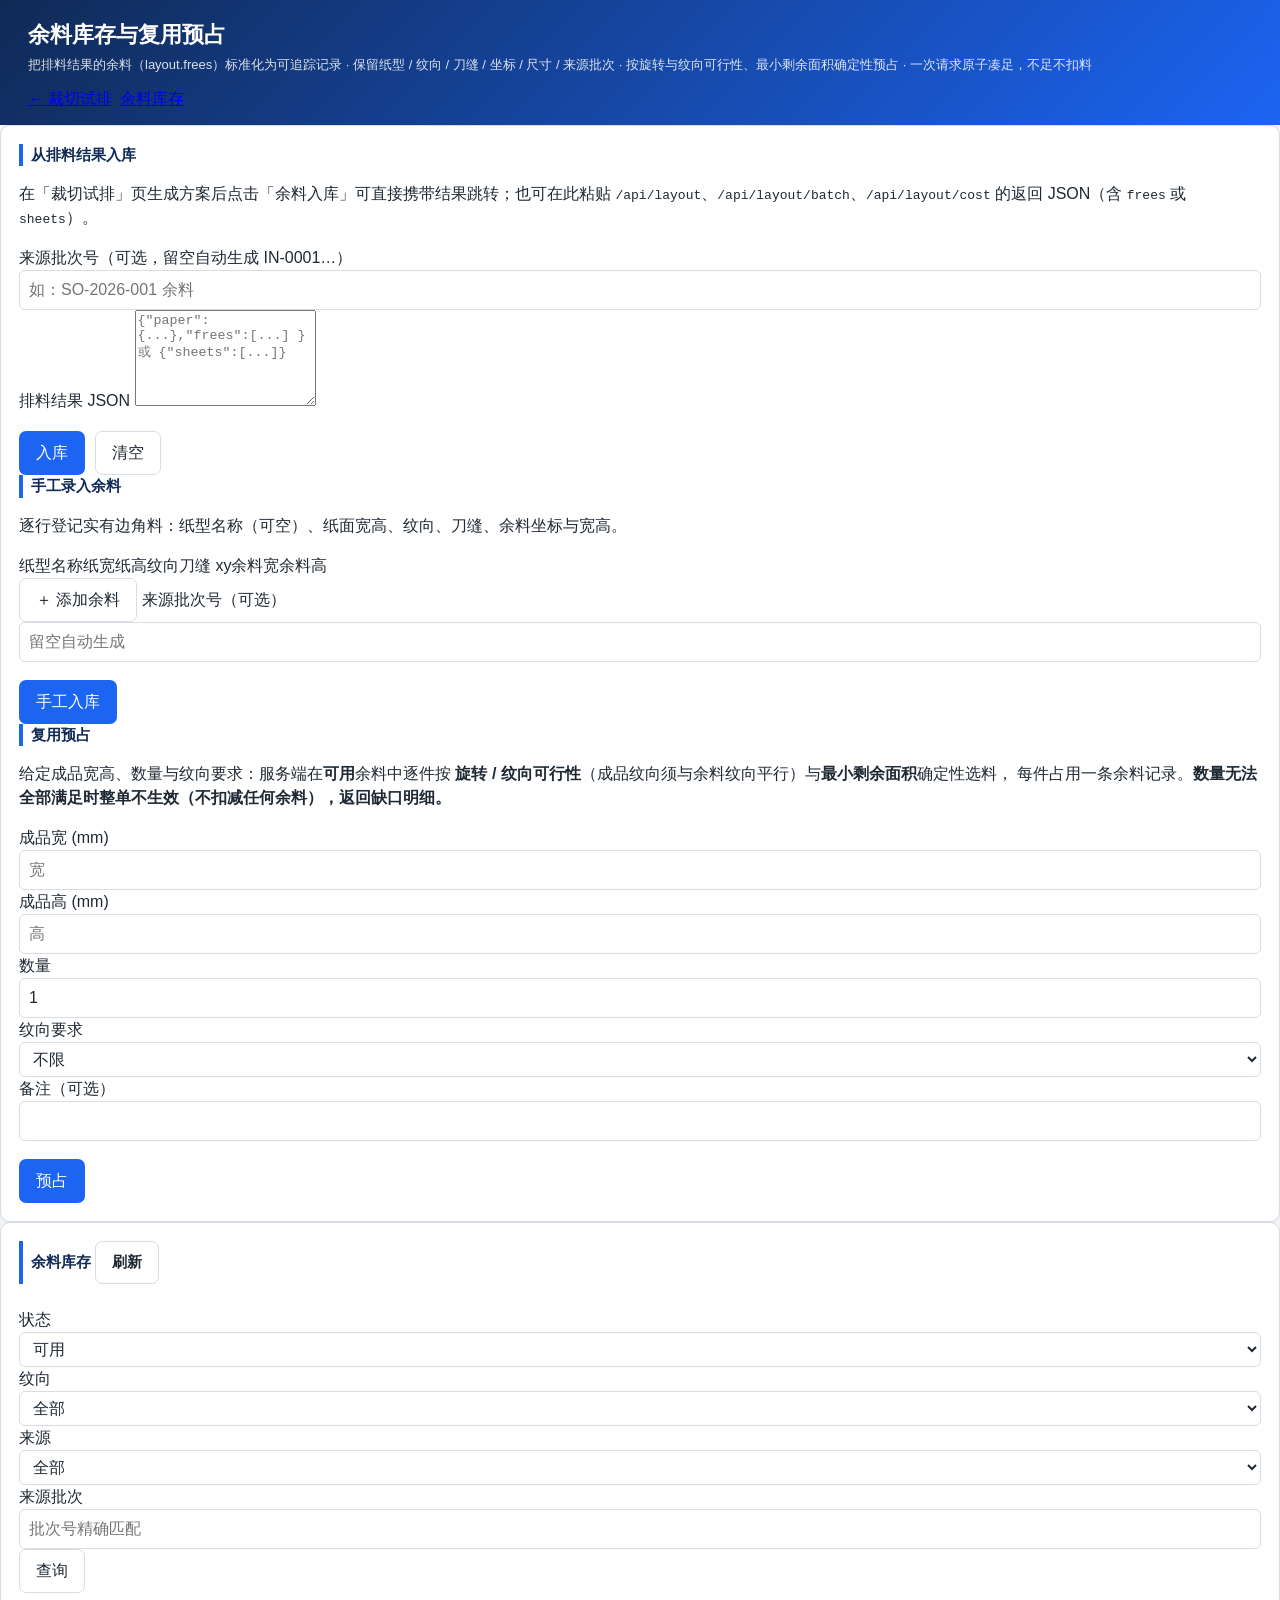
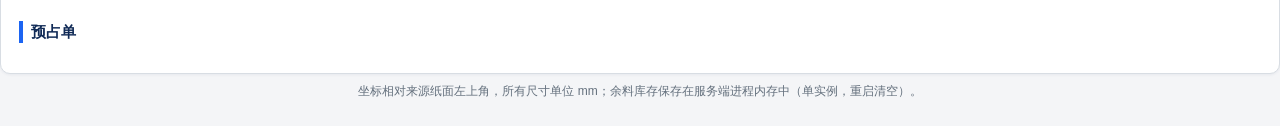
<file: public/offcuts.html>
<!DOCTYPE html>
<html lang="zh-CN">
<head>
  <meta charset="UTF-8" />
  <meta name="viewport" content="width=device-width, initial-scale=1.0" />
  <title>余料库存与复用预占 · Sheet Layout</title>
  <link rel="stylesheet" href="style.css" />
</head>
<body>
  <header class="topbar">
    <h1>余料库存与复用预占</h1>
    <p class="subtitle">把排料结果的余料（layout.frees）标准化为可追踪记录 · 保留纸型 / 纹向 / 刀缝 / 坐标 / 尺寸 / 来源批次 · 按旋转与纹向可行性、最小剩余面积确定性预占 · 一次请求原子凑足，不足不扣料</p>
    <nav class="topnav">
      <a href="/">← 裁切试排</a>
      <a href="/offcuts.html" class="active">余料库存</a>
    </nav>
  </header>

  <main class="offcut-layout">
    <section class="panel offcut-forms">
      <h2>从排料结果入库</h2>
      <p class="hint">在「裁切试排」页生成方案后点击「余料入库」可直接携带结果跳转；也可在此粘贴
        <code>/api/layout</code>、<code>/api/layout/batch</code>、<code>/api/layout/cost</code>
        的返回 JSON（含 <code>frees</code> 或 <code>sheets</code>）。</p>
      <label>来源批次号（可选，留空自动生成 IN-0001…）
        <input type="text" id="ingestBatch" maxlength="64" placeholder="如：SO-2026-001 余料" />
      </label>
      <label>排料结果 JSON
        <textarea id="ingestJson" rows="6" placeholder='{"paper":{...},"frees":[...] } 或 {"sheets":[...]}'></textarea>
      </label>
      <div class="actions">
        <button type="button" id="ingestBtn" class="btn btn-primary">入库</button>
        <button type="button" id="ingestClear" class="btn btn-ghost">清空</button>
      </div>
      <div id="ingestMsg" class="form-error" hidden></div>

      <h2>手工录入余料</h2>
      <p class="hint">逐行登记实有边角料：纸型名称（可空）、纸面宽高、纹向、刀缝、余料坐标与宽高。</p>
      <div class="oc-head">
        <span>纸型名称</span><span>纸宽</span><span>纸高</span><span>纹向</span><span>刀缝</span>
        <span>x</span><span>y</span><span>余料宽</span><span>余料高</span><span></span>
      </div>
      <div id="ocRows"></div>
      <button type="button" id="ocAddRow" class="btn btn-ghost">＋ 添加余料</button>
      <label style="margin-top:8px">来源批次号（可选）
        <input type="text" id="manualBatch" maxlength="64" placeholder="留空自动生成" />
      </label>
      <div class="actions">
        <button type="button" id="manualIngestBtn" class="btn btn-primary">手工入库</button>
      </div>
      <div id="manualMsg" class="form-error" hidden></div>

      <h2>复用预占</h2>
      <p class="hint">给定成品宽高、数量与纹向要求：服务端在<b>可用</b>余料中逐件按
        <b>旋转 / 纹向可行性</b>（成品纹向须与余料纹向平行）与<b>最小剩余面积</b>确定性选料，
        每件占用一条余料记录。<b>数量无法全部满足时整单不生效（不扣减任何余料），返回缺口明细。</b></p>
      <div class="alloc-grid">
        <label>成品宽 (mm)
          <input type="number" id="allocW" min="0" step="0.1" placeholder="宽" />
        </label>
        <label>成品高 (mm)
          <input type="number" id="allocH" min="0" step="0.1" placeholder="高" />
        </label>
        <label>数量
          <input type="number" id="allocQty" min="1" step="1" value="1" />
        </label>
        <label>纹向要求
          <select id="allocGrain">
            <option value="any" selected>不限</option>
            <option value="along-width">沿自身宽</option>
            <option value="along-height">沿自身高</option>
          </select>
        </label>
        <label class="alloc-note">备注（可选）
          <input type="text" id="allocNote" maxlength="128" />
        </label>
      </div>
      <div class="actions">
        <button type="button" id="allocBtn" class="btn btn-primary">预占</button>
      </div>
      <div id="allocMsg" class="form-error" hidden></div>
      <div id="allocResult" class="alloc-result" hidden></div>
    </section>

    <section class="panel offcut-stock">
      <h2>余料库存
        <button type="button" id="refreshBtn" class="btn btn-ghost oc-refresh">刷新</button>
      </h2>
      <div id="ocSummary" class="stats"></div>
      <div class="oc-filters">
        <label>状态
          <select id="fStatus">
            <option value="all">全部</option>
            <option value="available" selected>可用</option>
            <option value="reserved">已预占</option>
          </select>
        </label>
        <label>纹向
          <select id="fGrain">
            <option value="">全部</option>
            <option value="along-width">沿宽</option>
            <option value="along-height">沿高</option>
          </select>
        </label>
        <label>来源
          <select id="fSource">
            <option value="">全部</option>
            <option value="manual">手工录入</option>
            <option value="single">单张试排</option>
            <option value="batch">批量排产</option>
            <option value="cost">成本排产</option>
          </select>
        </label>
        <label>来源批次
          <input type="text" id="fBatch" placeholder="批次号精确匹配" />
        </label>
        <button type="button" id="filterBtn" class="btn btn-ghost">查询</button>
      </div>
      <div id="ocTableWrap" class="oc-table-wrap"></div>

      <h2 style="margin-top:18px">预占单</h2>
      <div id="ocAllocations" class="oc-allocations"></div>
    </section>
  </main>

  <footer class="foot">
    坐标相对来源纸面左上角，所有尺寸单位 mm；余料库存保存在服务端进程内存中（单实例，重启清空）。
  </footer>

  <script src="offcuts.js"></script>
</body>
</html>
</file>
<file: public/style.css>
:root {
  --bg: #f4f5f7;
  --panel: #ffffff;
  --ink: #1f2933;
  --muted: #64707d;
  --line: #d8dde3;
  --brand: #1c64f2;
  --brand-dark: #1a4fb8;
  --danger: #c53030;
  --cut: #e03131;
}

* { box-sizing: border-box; }

[hidden] { display: none !important; }

body {
  margin: 0;
  font-family: "PingFang SC", "Microsoft YaHei", "Helvetica Neue", Arial, sans-serif;
  background: var(--bg);
  color: var(--ink);
  line-height: 1.5;
}

.topbar {
  background: linear-gradient(135deg, #102a56, #1c64f2);
  color: #fff;
  padding: 18px 28px 14px;
}
.topbar h1 { margin: 0; font-size: 22px; }
.subtitle { margin: 4px 0 0; font-size: 13px; opacity: 0.85; }

.layout {
  display: grid;
  grid-template-columns: 360px 1fr;
  gap: 18px;
  padding: 18px 28px;
  align-items: start;
}
@media (max-width: 960px) {
  .layout { grid-template-columns: 1fr; }
}

.panel {
  background: var(--panel);
  border: 1px solid var(--line);
  border-radius: 10px;
  padding: 18px;
  box-shadow: 0 1px 3px rgba(16, 42, 86, 0.06);
}
.panel h2 {
  margin: 0 0 12px;
  font-size: 15px;
  color: #102a56;
  border-left: 4px solid var(--brand);
  padding-left: 8px;
}
.panel h2 + h2 { margin-top: 20px; }

.field-grid {
  display: grid;
  grid-template-columns: 1fr 1fr;
  gap: 10px 12px;
}
.field-grid label,
.products-row label {
  display: flex;
  flex-direction: column;
  font-size: 12px;
  color: var(--muted);
  gap: 4px;
}
.preset { grid-column: 1 / -1; }

.mode-switch {
  display: flex;
  gap: 18px;
  font-size: 13px;
  margin-bottom: 10px;
}
.mode-switch label {
  display: flex;
  align-items: center;
  gap: 6px;
  cursor: pointer;
}
.mode-switch input { width: auto; }

/* 方案比选：目标分段控件 */
.compare-opts {
  border: 1px dashed var(--line);
  border-radius: 8px;
  padding: 10px 12px;
  margin: 0 0 10px;
  font-size: 12px;
  color: var(--muted);
}
.compare-opts .compare-title {
  display: block;
  font-size: 12px;
  color: var(--muted);
  margin-bottom: 6px;
}
.segmented {
  display: inline-flex;
  border: 1px solid var(--line);
  border-radius: 8px;
  overflow: hidden;
  background: #fff;
}
.segmented label { position: relative; cursor: pointer; }
.segmented input {
  position: absolute;
  opacity: 0;
  width: 0;
  height: 0;
}
.segmented span {
  display: block;
  padding: 7px 18px;
  font-size: 13px;
  color: var(--ink);
  border-left: 1px solid var(--line);
}
.segmented label:first-child span { border-left: none; }
.segmented input:checked + span {
  background: var(--brand);
  color: #fff;
  font-weight: 600;
}
.segmented input:focus-visible + span {
  box-shadow: inset 0 0 0 3px rgba(28, 100, 242, 0.35);
}
.compare-opts .hint { margin: 8px 0 0; line-height: 1.6; }

/* 方案比选：结果栏 */
.compare-bar { margin-bottom: 12px; }
.compare-obj {
  font-size: 12.5px;
  color: var(--muted);
  margin: -4px 0 8px;
}
.compare-table {
  width: 100%;
  border-collapse: collapse;
  font-size: 12.5px;
  margin-bottom: 8px;
}
.compare-table th, .compare-table td {
  border: 1px solid var(--line);
  padding: 5px 8px;
  text-align: left;
}
.compare-table th { background: #f0f3f8; }
.compare-table td.num, .compare-table th.num { text-align: right; }
.compare-table tr.winner { background: #ebfbee; font-weight: 600; }
.best-badge {
  display: inline-block;
  margin-left: 6px;
  padding: 1px 8px;
  border-radius: 999px;
  background: #2f9e44;
  color: #fff;
  font-size: 11px;
  font-weight: 700;
}
.decision { font-size: 12.5px; }
.decision summary {
  cursor: pointer;
  color: #102a56;
  font-weight: 600;
}
.decision ol {
  margin: 6px 0 0;
  padding-left: 20px;
  color: var(--muted);
}
.decision li { margin: 2px 0; }

.isolate-opts {
  border: 1px solid #bac8ff;
  background: #f0f5ff;
  border-radius: 8px;
  padding: 8px 12px;
  margin: 0 0 10px;
  font-size: 12px;
  color: var(--muted);
}
.isolate-opts .check-line {
  display: flex;
  align-items: center;
  gap: 8px;
  font-size: 13px;
  color: var(--ink);
  cursor: pointer;
}
.isolate-opts .check-line input { width: auto; }
.isolate-opts .hint { margin: 6px 0 0; line-height: 1.6; }

.kit-sets-line {
  display: flex;
  flex-direction: column;
  gap: 4px;
  max-width: 220px;
  margin: 8px 0 2px;
  font-size: 12px;
  color: var(--muted);
}

/* 成套生产进度 */
.kit-progress {
  border: 1px solid #b2e8c5;
  background: #f3fbf6;
  border-radius: 8px;
  padding: 10px 14px;
  margin-bottom: 12px;
  font-size: 13px;
}
.kit-progress h3 { margin: 0 0 8px; font-size: 14px; color: #1a6b3c; }
.kit-progress .kit-head {
  display: flex;
  flex-wrap: wrap;
  gap: 6px 22px;
  align-items: center;
  margin-bottom: 8px;
}
.kit-progress .kit-head b { font-size: 17px; color: #1a6b3c; }
.kit-progress .kit-bar {
  height: 12px;
  background: #e2f2e8;
  border-radius: 6px;
  overflow: hidden;
  margin: 2px 0 10px;
}
.kit-progress .kit-bar > span {
  display: block;
  height: 100%;
  background: linear-gradient(90deg, #2f9e44, #82c91e);
}
.kit-progress table { width: 100%; border-collapse: collapse; font-size: 12.5px; }
.kit-progress th, .kit-progress td {
  border: 1px solid #c4e8d1;
  padding: 5px 8px;
  text-align: left;
}
.kit-progress th { background: #e4f5ea; }
.kit-progress td.num, .kit-progress th.num { text-align: right; }
.kit-progress tr.done td { color: #2b8a3e; }
.kit-progress tr.short td { color: #e67700; }
.kit-sheet-badge {
  display: inline-block;
  margin-left: 8px;
  padding: 1px 9px;
  border-radius: 999px;
  background: #e4f5ea;
  border: 1px solid #9fe0b6;
  color: #1a6b3c;
  font-size: 12px;
  font-weight: 700;
}

.batch-opts {
  border: 1px dashed var(--line);
  border-radius: 8px;
  padding: 10px 12px;
  margin-bottom: 4px;
  font-size: 12px;
  color: var(--muted);
}
.batch-opts label {
  display: flex;
  flex-direction: column;
  gap: 4px;
  max-width: 200px;
}
.batch-opts .hint { margin: 8px 0 0; line-height: 1.5; }

.cost-opts {
  border: 1px dashed var(--line);
  border-radius: 8px;
  padding: 10px 12px;
  margin-bottom: 4px;
  font-size: 12px;
  color: var(--muted);
}
.cost-opts .hint { margin: 0 0 10px; line-height: 1.6; }
.papers-head {
  display: grid;
  grid-template-columns: 1.3fr 0.7fr 0.7fr 0.95fr 0.95fr 0.8fr 30px;
  gap: 6px;
  font-size: 12px;
  color: var(--muted);
  padding: 0 2px 6px;
}
.paper-row {
  display: grid;
  grid-template-columns: 1.3fr 0.7fr 0.7fr 0.95fr 0.95fr 0.8fr 30px;
  gap: 6px;
  margin-bottom: 8px;
  align-items: center;
}
.paper-row input, .paper-row select { padding: 6px 8px; }
.paper-row .del {
  border: none;
  background: transparent;
  color: var(--danger);
  font-size: 16px;
  cursor: pointer;
  line-height: 1;
  padding: 6px 0;
}
#addPaper { width: 100%; margin-top: 4px; }

/* 多纸型成本排产结果 */
.cost-metrics {
  display: flex;
  flex-wrap: wrap;
  gap: 8px 20px;
  margin: 10px 0 12px;
  padding: 10px 14px;
  border-radius: 8px;
  background: #f0f5ff;
  border: 1px solid #bac8ff;
  font-size: 13px;
}
.cost-metrics b { font-size: 16px; color: #1a4fb8; }
.cost-metrics .mixed-tags { display: flex; flex-wrap: wrap; gap: 6px; align-items: center; flex-basis: 100%; }
.mixed-tag {
  display: inline-flex;
  align-items: center;
  gap: 6px;
  font-size: 12px;
  padding: 3px 10px;
  border-radius: 999px;
  border: 1px solid var(--line);
  background: #fff;
}
.mixed-tag .dot {
  width: 10px;
  height: 10px;
  border-radius: 50%;
  display: inline-block;
  border: 1px solid rgba(0, 0, 0, 0.15);
}
.mixed-tag b { font-size: 12px; color: var(--ink); }

/* 订单隔离汇总 */
.order-summary { margin-bottom: 12px; }
.order-summary h3 { font-size: 14px; margin: 0 0 8px; color: #102a56; }
.order-summary table { width: 100%; border-collapse: collapse; font-size: 12.5px; }
.order-summary th, .order-summary td {
  border: 1px solid #c3d0f7;
  padding: 5px 8px;
  text-align: left;
}
.order-summary th { background: #e7eefe; }
.order-summary td.num, .order-summary th.num { text-align: right; }
.order-summary tr.blocked td { background: #fff0f0; }
.order-summary tr.done td { color: #2b8a3e; }
.order-summary .ord-null { color: var(--muted); font-style: italic; }
.order-summary .blocked-badge {
  display: inline-block;
  margin-left: 8px;
  padding: 2px 10px;
  border-radius: 999px;
  background: #fff0f0;
  border: 1px solid #f3b4b4;
  color: var(--danger);
  font-size: 12px;
  font-weight: 600;
}
.order-tag {
  font-size: 11px;
  fill: #1c64f2;
  font-weight: 700;
}

.cost-usage { margin-bottom: 12px; }
.cost-usage table { width: 100%; border-collapse: collapse; font-size: 12.5px; }
.cost-usage th, .cost-usage td {
  border: 1px solid #c3d0f7;
  padding: 5px 8px;
  text-align: left;
}
.cost-usage th { background: #e7eefe; }
.cost-usage td.num, .cost-usage th.num { text-align: right; }
.cost-usage tr.unused td { color: #98a2b3; }
.paper-cell { display: flex; align-items: center; gap: 7px; }
.paper-cell .dot {
  width: 11px;
  height: 11px;
  border-radius: 3px;
  flex: none;
  border: 1px solid rgba(0, 0, 0, 0.15);
}

.rank-table { width: 100%; border-collapse: collapse; font-size: 12px; margin-top: 10px; }
.rank-table th, .rank-table td {
  border: 1px solid var(--line);
  padding: 4px 8px;
  text-align: left;
}
.rank-table th { background: #f0f3f8; }
.rank-table td.num, .rank-table th.num { text-align: right; }
.rank-table tr.winner { background: #ebfbee; font-weight: 600; }
.rank-table h3 { font-size: 13px; margin: 0 0 6px; }
.rank-wrap h3 { font-size: 13.5px; margin: 0 0 6px; color: #102a56; }
.sheet-meta {
  display: flex;
  flex-wrap: wrap;
  gap: 4px 18px;
  font-size: 12.5px;
  color: var(--muted);
  margin: -4px 0 8px;
}
.sheet-meta b { color: var(--ink); }

.batch-bar { margin-bottom: 12px; }
.stop-reason {
  padding: 8px 12px;
  border-radius: 6px;
  font-size: 13px;
  margin-bottom: 10px;
}
.stop-reason.ok {
  background: #ebfbee;
  border: 1px solid #8ce99a;
  color: #2b8a3e;
  font-weight: 600;
}
.stop-reason.warn {
  background: #fff9db;
  border: 1px solid #ffd43b;
  color: #e67700;
  font-weight: 600;
}

.sheet-tabs {
  display: flex;
  flex-wrap: wrap;
  gap: 6px;
  margin-bottom: 12px;
}
.sheet-tabs button {
  font: inherit;
  font-size: 13px;
  padding: 5px 12px;
  border: 1px solid var(--line);
  background: #fff;
  color: var(--ink);
  border-radius: 6px;
  cursor: pointer;
}
.sheet-tabs button:hover { background: #eef2f8; }
.sheet-tabs button.active {
  background: var(--brand);
  border-color: var(--brand);
  color: #fff;
}
/* 方案比选：最佳候选标签突出显示 */
.sheet-tabs button.best {
  border-color: #2f9e44;
  color: #1a6b3c;
  font-weight: 700;
}
.sheet-tabs button.best.active {
  background: #2f9e44;
  border-color: #2f9e44;
  color: #fff;
}

input, select {
  font: inherit;
  padding: 7px 9px;
  border: 1px solid var(--line);
  border-radius: 6px;
  background: #fff;
  color: var(--ink);
  width: 100%;
}
input:focus, select:focus {
  outline: none;
  border-color: var(--brand);
  box-shadow: 0 0 0 3px rgba(28, 100, 242, 0.15);
}

.products-hint {
  margin: -6px 0 10px;
  font-size: 12px;
  color: var(--muted);
  line-height: 1.5;
}
.products-head {
  display: grid;
  grid-template-columns: 1.15fr 1.05fr 0.62fr 0.62fr 0.58fr 0.92fr 30px;
  gap: 6px;
  font-size: 12px;
  color: var(--muted);
  padding: 0 2px 6px;
}
.products-row {
  display: grid;
  grid-template-columns: 1.15fr 1.05fr 0.62fr 0.62fr 0.58fr 0.92fr 30px;
  gap: 6px;
  margin-bottom: 8px;
  align-items: center;
}
.products-row select { padding: 6px 6px; font-size: 12.5px; }
.products-row .del {
  border: none;
  background: transparent;
  color: var(--danger);
  font-size: 18px;
  cursor: pointer;
  line-height: 1;
  padding: 6px 0;
}

.btn {
  font: inherit;
  border-radius: 7px;
  padding: 9px 16px;
  cursor: pointer;
  border: 1px solid transparent;
}
.btn-primary {
  background: var(--brand);
  color: #fff;
}
.btn-primary:hover { background: var(--brand-dark); }
.btn-ghost {
  background: #fff;
  border-color: var(--line);
  color: var(--ink);
}
.btn-ghost:hover { background: #eef2f8; }
#addRow { width: 100%; margin-top: 4px; }
.actions {
  display: flex;
  gap: 10px;
  margin-top: 18px;
}
.form-error {
  margin-top: 12px;
  padding: 8px 10px;
  background: #fff0f0;
  border: 1px solid #f3b4b4;
  color: var(--danger);
  border-radius: 6px;
  font-size: 13px;
}

.stats {
  display: flex;
  flex-wrap: wrap;
  gap: 10px 22px;
  margin-bottom: 12px;
  font-size: 13px;
}
.stat b { font-size: 16px; }
.ratio-bar {
  flex-basis: 100%;
  height: 10px;
  background: #e9edf3;
  border-radius: 6px;
  overflow: hidden;
  margin-top: 2px;
}
.ratio-bar > span {
  display: block;
  height: 100%;
  background: linear-gradient(90deg, #2f9e44, #82c91e);
}
.ratio-bar.low > span { background: linear-gradient(90deg, #e8590c, #f08c00); }

.svg-wrap {
  border: 1px solid var(--line);
  border-radius: 8px;
  background-color: #fff;
  background-image:
    linear-gradient(45deg, #f1f3f5 25%, transparent 25%),
    linear-gradient(-45deg, #f1f3f5 25%, transparent 25%),
    linear-gradient(45deg, transparent 75%, #f1f3f5 75%),
    linear-gradient(-45deg, transparent 75%, #f1f3f5 75%);
  background-size: 16px 16px;
  background-position: 0 0, 0 8px, 8px -8px, -8px 0;
  overflow: auto;
  min-height: 240px;
  display: flex;
  align-items: center;
  justify-content: center;
}
.svg-wrap svg { display: block; }
.placeholder { color: var(--muted); font-size: 14px; padding: 60px 20px; text-align: center; }

.cut-list { margin-top: 14px; }
.cut-list table { width: 100%; border-collapse: collapse; font-size: 12.5px; }
.cut-list th, .cut-list td {
  border: 1px solid var(--line);
  padding: 5px 8px;
  text-align: left;
}
.cut-list th { background: #f0f3f8; }
.cut-list h3, .unplaced h3 { font-size: 14px; margin: 0 0 8px; }

.unplaced { margin-top: 14px; }
.unplaced table { width: 100%; border-collapse: collapse; font-size: 12.5px; }
.unplaced th, .unplaced td {
  border: 1px solid #f0caca;
  padding: 5px 8px;
  text-align: left;
}
.unplaced th { background: #fff0f0; }
.badge-ok { color: #2f9e44; font-weight: 600; }
.badge-bad { color: var(--danger); font-weight: 600; }

/* 叠纸裁切排程 */
.stack-panel {
  border: 1px solid #bac8ff;
  background: #f7faff;
  border-radius: 8px;
  padding: 10px 14px 12px;
  margin-bottom: 12px;
  font-size: 13px;
}
.stack-panel h3 { margin: 0 0 8px; font-size: 14px; color: #102a56; }
.stack-controls {
  display: flex;
  flex-wrap: wrap;
  align-items: flex-start;
  gap: 10px 14px;
}
.stack-controls label {
  display: flex;
  flex-direction: column;
  gap: 4px;
  font-size: 12px;
  color: var(--muted);
  max-width: 170px;
}
.stack-controls .btn { align-self: flex-start; margin-top: 18px; }
.stack-controls .hint {
  flex-basis: 100%;
  margin: 0;
  font-size: 12px;
  color: var(--muted);
  line-height: 1.6;
}
.stack-result h4 { font-size: 13.5px; margin: 12px 0 6px; color: #102a56; }
.stack-summary { margin: 10px 0 4px; }
.stack-table-wrap { overflow-x: auto; margin-bottom: 6px; }
.stack-batches, .stack-sheets, .stack-unmerged {
  width: 100%;
  border-collapse: collapse;
  font-size: 12.5px;
  white-space: nowrap;
}
.stack-batches th, .stack-batches td,
.stack-sheets th, .stack-sheets td,
.stack-unmerged th, .stack-unmerged td {
  border: 1px solid #c3d0f7;
  padding: 5px 8px;
  text-align: left;
}
.stack-batches th, .stack-sheets th, .stack-unmerged th { background: #e7eefe; }
.stack-batches td.num, .stack-sheets td.num, .stack-unmerged td.num { text-align: right; }
.stack-batches tr.merged td { background: #f3fbf6; }
.stack-batches tr.solo td { background: #fff9db; }
.cap-tag {
  display: inline-block;
  padding: 0 6px;
  border-radius: 999px;
  background: #ffe8cc;
  color: #d9480f;
  font-size: 11px;
  font-weight: 700;
}
.stack-order { color: var(--brand); font-weight: 600; margin-left: 6px; }
.stack-sheets tr.nocuts td { color: var(--muted); }
.stack-bar {
  width: 150px;
  height: 9px;
  background: #e9edf3;
  border-radius: 5px;
  overflow: hidden;
  margin-bottom: 3px;
}
.stack-bar > span {
  display: block;
  height: 100%;
  background: linear-gradient(90deg, var(--brand), #74c0fc);
}
.stack-batches { font-variant-numeric: tabular-nums; }
.stack-batches td:last-child { white-space: normal; min-width: 150px; }
.stack-batches td:last-child, .stack-sheets td:last-child { font-size: 12px; color: var(--muted); }
.reason-tag {
  display: inline-block;
  padding: 1px 9px;
  border-radius: 999px;
  font-size: 11.5px;
  font-weight: 700;
  white-space: nowrap;
}
.r-solo { background: #fff3bf; border: 1px solid #ffd43b; color: #e67700; }
.r-stack-limit { background: #ffe8cc; border: 1px solid #ffa94d; color: #d9480f; }
.r-waiting-parent { background: #e7f5ff; border: 1px solid #74c0fc; color: #1971c2; }
.r-no-cuts { background: #f1f3f5; border: 1px solid #ced4da; color: #495057; }
.stack-unmerged tr.no-cuts td { color: var(--muted); }

/* 执行工单 */
.workorder-panel {
  border: 1px solid #b2e0c5;
  background: #f6fcf9;
  border-radius: 8px;
  padding: 10px 14px 12px;
  margin-top: 12px;
  font-size: 13px;
}
.workorder-panel h3 { margin: 0 0 8px; font-size: 14px; color: #12613b; }
.workorder-controls {
  display: flex;
  flex-wrap: wrap;
  align-items: flex-start;
  gap: 10px 14px;
}
.workorder-controls label {
  display: flex;
  flex-direction: column;
  gap: 4px;
  font-size: 12px;
  color: var(--muted);
  max-width: 180px;
}
.workorder-controls .btn { align-self: flex-start; margin-top: 18px; }
.workorder-controls .hint {
  flex-basis: 100%;
  margin: 0;
  font-size: 12px;
  color: var(--muted);
  line-height: 1.6;
}
.workorder-result h4 { font-size: 13.5px; margin: 12px 0 6px; color: #12613b; }
.wo-exports { display: flex; gap: 10px; margin: 8px 0 2px; flex-wrap: wrap; }
.wo-shift {
  border: 1px solid #b2e0c5;
  border-radius: 6px;
  margin-bottom: 8px;
  overflow: hidden;
}
.wo-shift > summary {
  cursor: pointer;
  padding: 6px 10px;
  background: #e6f6ee;
  font-weight: 700;
  font-size: 12.5px;
  color: #12613b;
  list-style: none;
}
.wo-shift > summary::-webkit-details-marker { display: none; }
.wo-shift > summary::before { content: '▸ '; }
.wo-shift[open] > summary::before { content: '▾ '; }
.wo-table-wrap { overflow-x: auto; }
.wo-table {
  width: 100%;
  border-collapse: collapse;
  font-size: 12.5px;
  white-space: nowrap;
}
.wo-table th, .wo-table td {
  border: 1px solid #bce3cd;
  padding: 4px 8px;
  text-align: left;
}
.wo-table th { background: #dcf3e7; }
.wo-table td.num, .wo-table th.num { text-align: right; }
.wo-table td.members { white-space: normal; font-size: 12px; color: var(--muted); min-width: 130px; }
.wo-cross td { background: #fff9db; }
.r-over-capacity { background: #ffe8cc; border: 1px solid #ffa94d; color: #d9480f; }
.r-missing-parent { background: #ffe3e3; border: 1px solid #ff8787; color: #c92a2a; }
.r-blocked { background: #fff3bf; border: 1px solid #ffd43b; color: #84640b; }
.wo-unassigned tr td:last-child, .wo-cross td:last-child { white-space: normal; font-size: 12px; color: var(--muted); }

.foot {
  text-align: center;
  color: var(--muted);
  font-size: 12px;
  padding: 8px 0 26px;
}

/* 现场进度 */
.site-progress {
  border: 1px solid #74c0fc;
  background: #f4faff;
  border-radius: 8px;
  padding: 10px 14px 12px;
  margin-top: 12px;
  font-size: 13px;
}
.sp-title {
  margin: 0 0 8px;
  font-size: 14px;
  color: #1864ab;
  display: flex;
  align-items: center;
  gap: 12px;
}
.sp-refresh { padding: 2px 12px; font-size: 12px; }
.sp-warn { color: #d9480f; font-size: 12px; }
.sp-ready-num { color: #2b8a3e; }
.sp-shift {
  border: 1px solid #a5d8ff;
  border-radius: 6px;
  margin-bottom: 8px;
  overflow: hidden;
}
.sp-shift > summary {
  cursor: pointer;
  padding: 6px 10px;
  background: #e7f5ff;
  font-weight: 700;
  font-size: 12.5px;
  color: #1864ab;
  list-style: none;
}
.sp-shift > summary::-webkit-details-marker { display: none; }
.sp-shift > summary::before { content: '▸ '; }
.sp-shift[open] > summary::before { content: '▾ '; }
.sp-shift-pct { font-weight: 400; color: #1971c2; }
.sp-table th { background: #d0ebff; }
.sp-table tr.sp-completed td { background: #ebfbee; }
.sp-table tr.sp-ready td { background: #f8fff9; }
.sp-table tr.sp-blocked td { background: #fff9db; }
.sp-table input[type="checkbox"] {
  width: 15px;
  height: 15px;
  cursor: pointer;
  accent-color: #2b8a3e;
}
.sp-table tr.sp-blocked input[type="checkbox"] { cursor: not-allowed; }
.sp-status {
  display: inline-block;
  padding: 1px 9px;
  border-radius: 999px;
  font-size: 11.5px;
  font-weight: 700;
  white-space: nowrap;
}
.sp-status-completed { background: #d3f9d8; border: 1px solid #69db7c; color: #2b8a3e; }
.sp-status-ready { background: #d0ebff; border: 1px solid #74c0fc; color: #1971c2; }
.sp-status-blocked { background: #fff3bf; border: 1px solid #ffd43b; color: #84640b; }
.sp-reason {
  margin-top: 3px;
  font-size: 11.5px;
  color: #1971c2;
  white-space: normal;
  font-weight: 400;
}
.sp-reason.sp-block { color: #c92a2a; }

/* 裁切抽检计划 */
.sampling-panel {
  border: 1px solid #d0bfff;
  background: #faf8ff;
  border-radius: 8px;
  padding: 10px 14px 12px;
  margin-top: 12px;
  font-size: 13px;
}
.sampling-panel h3 { margin: 0 0 8px; font-size: 14px; color: #5f3dc4; }
.sampling-controls {
  display: flex;
  flex-wrap: wrap;
  align-items: flex-start;
  gap: 10px 14px;
}
.sampling-controls label {
  display: flex;
  flex-direction: column;
  gap: 4px;
  font-size: 12px;
  color: var(--muted);
  max-width: 180px;
}
.sampling-controls .btn { align-self: flex-start; margin-top: 18px; }
.sampling-controls .hint {
  flex-basis: 100%;
  margin: 0;
  font-size: 12px;
  color: var(--muted);
  line-height: 1.6;
}
.sampling-result h4 { font-size: 13.5px; margin: 12px 0 6px; color: #5f3dc4; }
.sp-rounds td:last-child { white-space: normal; text-align: left; color: #4a3d6b; }
.sp-sheet {
  border: 1px solid #d0bfff;
  border-radius: 6px;
  margin-bottom: 8px;
  overflow: hidden;
}
.sp-sheet > summary {
  cursor: pointer;
  padding: 6px 10px;
  background: #f3f0ff;
  font-weight: 700;
  font-size: 12.5px;
  color: #5f3dc4;
  list-style: none;
}
.sp-sheet > summary::-webkit-details-marker { display: none; }
.sp-sheet > summary::before { content: '▸ '; }
.sp-sheet[open] > summary::before { content: '▾ '; }
.sp-cutlist { padding: 8px 10px; display: flex; flex-wrap: wrap; gap: 6px; }
.sp-cut-chip {
  display: inline-block;
  padding: 2px 9px;
  border-radius: 999px;
  background: #e5dbff;
  border: 1px solid #b197fc;
  color: #4d2fb3;
  font-size: 11.5px;
  font-weight: 700;
  white-space: nowrap;
}
.sp-cut-chip small { font-weight: 400; opacity: 0.75; }
.sp-uncov tr td { background: #fff9db; }

/* ================= 余料库存与复用预占 ================= */

/* 顶部视图切换 */
.topnav {
  display: flex;
  gap: 8px;
  margin-top: 12px;
}
.topnav-btn {
  border: 1px solid rgba(255, 255, 255, 0.45);
  background: rgba(255, 255, 255, 0.12);
  color: #fff;
  padding: 6px 16px;
  border-radius: 999px;
  font-size: 13px;
  cursor: pointer;
  transition: background 0.15s;
}
.topnav-btn:hover { background: rgba(255, 255, 255, 0.25); }
.topnav-btn.active {
  background: #fff;
  color: #102a56;
  font-weight: 700;
}
.nav-badge {
  display: inline-block;
  min-width: 20px;
  padding: 0 6px;
  margin-left: 4px;
  border-radius: 999px;
  background: #fa5252;
  color: #fff;
  font-size: 11px;
  font-weight: 700;
  line-height: 18px;
}

/* 排料结果下方的余料登记面板 */
.offcut-ingest {
  margin-top: 14px;
  border: 1px solid #b2d8b2;
  background: #f4fbf4;
  border-radius: 8px;
  padding: 12px 14px;
}
.offcut-ingest h3 {
  margin: 0 0 8px;
  font-size: 14px;
  color: #1a6b3c;
}
.offcut-ingest-controls {
  display: flex;
  flex-wrap: wrap;
  align-items: center;
  gap: 10px;
}
.offcut-ingest-controls label {
  display: flex;
  flex-direction: column;
  font-size: 12px;
  color: var(--muted);
  gap: 3px;
}
.offcut-ingest-controls input {
  padding: 6px 8px;
  border: 1px solid var(--line);
  border-radius: 6px;
  font-size: 13px;
  min-width: 220px;
}
.offcut-ingest-controls .hint { flex-basis: 100%; }
.form-ok {
  margin-top: 8px;
  padding: 8px 12px;
  border-radius: 6px;
  background: #ebfbee;
  border: 1px solid #8ce99a;
  color: #2b8a3e;
  font-size: 13px;
}

/* 余料页筛选条 */
.offcut-filters {
  display: flex;
  flex-wrap: wrap;
  align-items: flex-end;
  gap: 10px;
  margin-bottom: 12px;
  padding: 10px;
  background: #f8f9fb;
  border: 1px solid var(--line);
  border-radius: 8px;
}
.oc-filter {
  display: flex;
  flex-direction: column;
  font-size: 12px;
  color: var(--muted);
  gap: 3px;
}
.oc-filter input,
.oc-filter select {
  padding: 6px 8px;
  border: 1px solid var(--line);
  border-radius: 6px;
  font-size: 13px;
  width: 110px;
}
.oc-filter-grow { flex: 1; min-width: 180px; }
.oc-filter-grow input { width: 100%; }

/* 余料库存表 */
.oc-table-wrap { overflow-x: auto; margin-top: 10px; }
.oc-table { width: 100%; border-collapse: collapse; font-size: 12.5px; }
.oc-table th,
.oc-table td {
  border: 1px solid var(--line);
  padding: 6px 9px;
  text-align: left;
  vertical-align: top;
}
.oc-table th { background: #f1f4f9; font-size: 12px; white-space: nowrap; }
.oc-table td.num, .oc-table th.num { text-align: right; white-space: nowrap; }
.oc-row-available { background: #fff; }
.oc-row-reserved { background: #fff5f5; }
.oc-source { color: var(--muted); font-size: 11.5px; white-space: nowrap; }
.oc-status {
  display: inline-block;
  padding: 2px 10px;
  border-radius: 999px;
  font-size: 11.5px;
  font-weight: 700;
  white-space: nowrap;
}
.oc-status-available { background: #d3f9d8; color: #2b8a3e; border: 1px solid #8ce99a; }
.oc-status-reserved { background: #ffe3e3; color: #c92a2a; border: 1px solid #ffa8a8; }
.oc-res-info { margin-top: 4px; font-size: 11.5px; color: #5c3131; line-height: 1.55; }
.oc-num-avail { color: #2b8a3e; }
.oc-num-reserved { color: #c92a2a; }

/* 预占单分组 */
#ocAllocations h3 {
  margin: 18px 0 8px;
  font-size: 14px;
  color: #102a56;
  border-left: 4px solid var(--brand);
  padding-left: 8px;
}
.oc-alloc-group {
  border: 1px solid #ffc9c9;
  background: #fff9f9;
  border-radius: 8px;
  padding: 8px 12px;
  margin-bottom: 8px;
}
.oc-alloc-head {
  display: flex;
  flex-wrap: wrap;
  align-items: center;
  gap: 14px;
  font-size: 12.5px;
}
.oc-alloc-time { color: var(--muted); font-size: 11.5px; }
.oc-release { padding: 4px 12px; font-size: 12px; }
.oc-chips { display: flex; flex-wrap: wrap; gap: 6px; margin-top: 8px; }
.oc-chip {
  display: inline-block;
  padding: 2px 10px;
  border-radius: 999px;
  background: #ffe3e3;
  border: 1px solid #ffa8a8;
  color: #a51111;
  font-size: 11.5px;
  font-weight: 700;
  white-space: nowrap;
}
</file>
